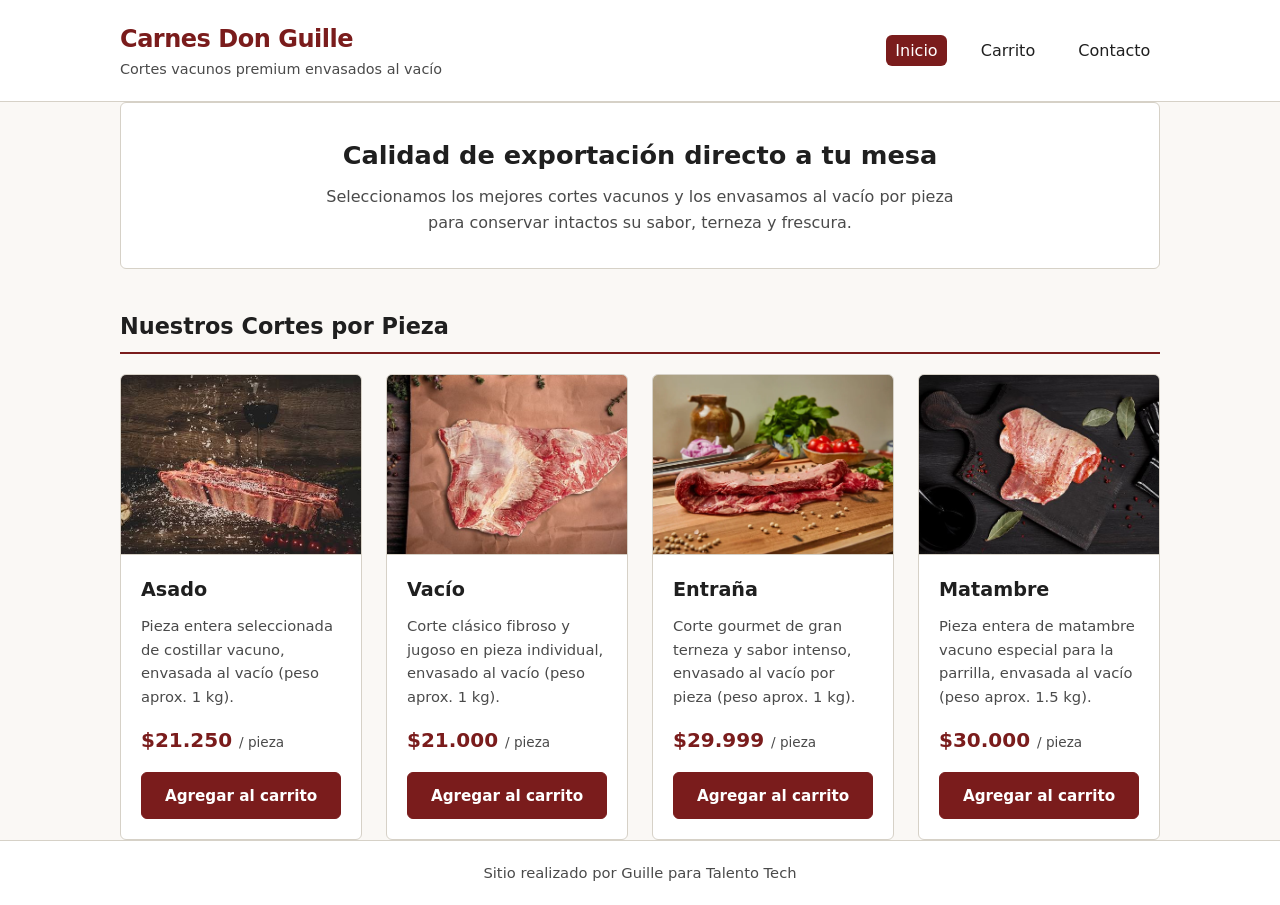
<file: index.html>
<!DOCTYPE html>
<html lang="es">
<head>
    <meta charset="UTF-8">
    <meta name="viewport" content="width=device-width, initial-scale=1.0">
    <meta name="description" content="Carnes Don Guille - Tienda online de cortes de carne vacuna premium envasados al vacío por pieza.">
    <title>Inicio | Carnes Don Guille - Cortes Premium al Vacío</title>
    <link rel="stylesheet" href="css/styles.css">
</head>
<body>
    <a href="#contenido-principal" class="skip-link">Saltar al contenido principal</a>

    <header class="site-header">
        <div class="container header-container">
            <div class="brand">
                <h1 class="site-title">Carnes Don Guille</h1>
                <p class="site-tagline">Cortes vacunos premium envasados al vacío</p>
            </div>
            <nav aria-label="Navegación principal">
                <ul class="nav-list">
                    <li><a href="index.html" aria-current="page" class="nav-link active">Inicio</a></li>
                    <li><a href="pages/carrito.html" class="nav-link">Carrito</a></li>
                    <li><a href="pages/contacto.html" class="nav-link">Contacto</a></li>
                </ul>
            </nav>
        </div>
    </header>

    <main id="contenido-principal" class="container">
        <section class="hero" aria-labelledby="titulo-bienvenida">
            <h2 id="titulo-bienvenida">Calidad de exportación directo a tu mesa</h2>
            <p>Seleccionamos los mejores cortes vacunos y los envasamos al vacío por pieza para conservar intactos su sabor, terneza y frescura.</p>
        </section>

        <section class="catalogo" aria-labelledby="titulo-catalogo">
            <h2 id="titulo-catalogo" class="section-title">Nuestros Cortes por Pieza</h2>
            <div class="product-grid">
                <article class="product-card">
                    <img src="img/asado.jpg" alt="Pieza de asado vacuno premium envasado al vacío" width="400" height="280" class="product-img">
                    <div class="product-info">
                        <h3 class="product-title">Asado</h3>
                        <p class="product-desc">Pieza entera seleccionada de costillar vacuno, envasada al vacío (peso aprox. 1 kg).</p>
                        <p class="product-price" aria-label="Precio: 21.250 pesos argentinos">$21.250 <span class="unit">/ pieza</span></p>
                        <a href="pages/carrito.html" class="btn" aria-label="Agregar pieza de Asado al carrito">Agregar al carrito</a>
                    </div>
                </article>

                <article class="product-card">
                    <img src="img/vacio.jpg" alt="Pieza entera de vacío vacuno premium envasado al vacío" width="400" height="280" class="product-img">
                    <div class="product-info">
                        <h3 class="product-title">Vacío</h3>
                        <p class="product-desc">Corte clásico fibroso y jugoso en pieza individual, envasado al vacío (peso aprox. 1 kg).</p>
                        <p class="product-price" aria-label="Precio: 21.000 pesos argentinos">$21.000 <span class="unit">/ pieza</span></p>
                        <a href="pages/carrito.html" class="btn" aria-label="Agregar pieza de Vacío al carrito">Agregar al carrito</a>
                    </div>
                </article>

                <article class="product-card">
                    <img src="img/entrana.jpg" alt="Pieza de entraña vacuna premium envasada al vacío" width="400" height="280" class="product-img">
                    <div class="product-info">
                        <h3 class="product-title">Entraña</h3>
                        <p class="product-desc">Corte gourmet de gran terneza y sabor intenso, envasado al vacío por pieza (peso aprox. 1 kg).</p>
                        <p class="product-price" aria-label="Precio: 29.999 pesos argentinos">$29.999 <span class="unit">/ pieza</span></p>
                        <a href="pages/carrito.html" class="btn" aria-label="Agregar pieza de Entraña al carrito">Agregar al carrito</a>
                    </div>
                </article>

                <article class="product-card">
                    <img src="img/matambre.jpg" alt="Pieza entera de matambre vacuno tiernizado envasado al vacío" width="400" height="280" class="product-img">
                    <div class="product-info">
                        <h3 class="product-title">Matambre</h3>
                        <p class="product-desc">Pieza entera de matambre vacuno especial para la parrilla, envasada al vacío (peso aprox. 1.5 kg).</p>
                        <p class="product-price" aria-label="Precio: 30.000 pesos argentinos">$30.000 <span class="unit">/ pieza</span></p>
                        <a href="pages/carrito.html" class="btn" aria-label="Agregar pieza de Matambre al carrito">Agregar al carrito</a>
                    </div>
                </article>
            </div>
        </section>
    </main>

    <footer class="site-footer">
        <div class="container footer-container">
            <p>Sitio realizado por Guille para Talento Tech</p>
        </div>
    </footer>
</body>
</html>
</file>
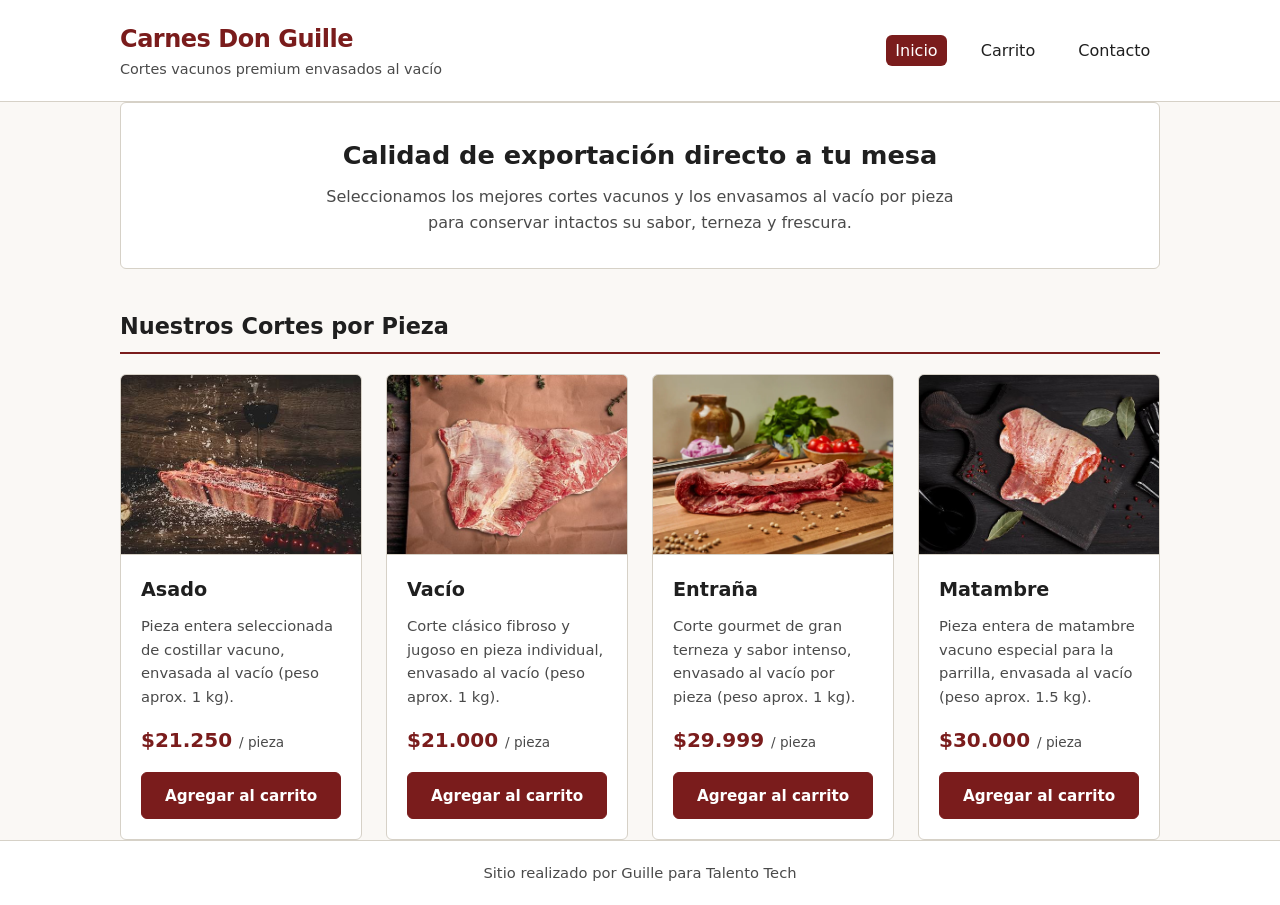
<file: pages/index.html>
<!DOCTYPE html>
<html lang="es">
<head>
    <meta charset="UTF-8">
    <meta name="viewport" content="width=device-width, initial-scale=1.0">
    <meta name="description" content="Carnes Don Guille - Tienda online de cortes de carne vacuna premium envasados al vacío por pieza.">
    <title>Inicio | Carnes Don Guille - Cortes Premium al Vacío</title>
    <link rel="stylesheet" href="../css/styles.css">
</head>
<body>
    <a href="#contenido-principal" class="skip-link">Saltar al contenido principal</a>

    <header class="site-header">
        <div class="container header-container">
            <div class="brand">
                <h1 class="site-title">Carnes Don Guille</h1>
                <p class="site-tagline">Cortes vacunos premium envasados al vacío</p>
            </div>
            <nav aria-label="Navegación principal">
                <ul class="nav-list">
                    <li><a href="index.html" aria-current="page" class="nav-link active">Inicio</a></li>
                    <li><a href="carrito.html" class="nav-link">Carrito</a></li>
                    <li><a href="contacto.html" class="nav-link">Contacto</a></li>
                </ul>
            </nav>
        </div>
    </header>

    <main id="contenido-principal" class="container">
        <section class="hero" aria-labelledby="titulo-bienvenida">
            <h2 id="titulo-bienvenida">Calidad de exportación directo a tu mesa</h2>
            <p>Seleccionamos los mejores cortes vacunos y los envasamos al vacío por pieza para conservar intactos su sabor, terneza y frescura.</p>
        </section>

        <section class="catalogo" aria-labelledby="titulo-catalogo">
            <h2 id="titulo-catalogo" class="section-title">Nuestros Cortes por Pieza</h2>
            <div class="product-grid">
                <article class="product-card">
                    <img src="../img/asado.jpg" alt="Pieza de asado vacuno premium envasado al vacío" width="400" height="280" class="product-img">
                    <div class="product-info">
                        <h3 class="product-title">Asado</h3>
                        <p class="product-desc">Pieza entera seleccionada de costillar vacuno, envasada al vacío (peso aprox. 1 kg).</p>
                        <p class="product-price" aria-label="Precio: 21.250 pesos argentinos">$21.250 <span class="unit">/ pieza</span></p>
                        <a href="carrito.html" class="btn" aria-label="Agregar pieza de Asado al carrito">Agregar al carrito</a>
                    </div>
                </article>

                <article class="product-card">
                    <img src="../img/vacio.jpg" alt="Pieza entera de vacío vacuno premium envasado al vacío" width="400" height="280" class="product-img">
                    <div class="product-info">
                        <h3 class="product-title">Vacío</h3>
                        <p class="product-desc">Corte clásico fibroso y jugoso en pieza individual, envasado al vacío (peso aprox. 1 kg).</p>
                        <p class="product-price" aria-label="Precio: 21.000 pesos argentinos">$21.000 <span class="unit">/ pieza</span></p>
                        <a href="carrito.html" class="btn" aria-label="Agregar pieza de Vacío al carrito">Agregar al carrito</a>
                    </div>
                </article>

                <article class="product-card">
                    <img src="../img/entrana.jpg" alt="Pieza de entraña vacuna premium envasada al vacío" width="400" height="280" class="product-img">
                    <div class="product-info">
                        <h3 class="product-title">Entraña</h3>
                        <p class="product-desc">Corte gourmet de gran terneza y sabor intenso, envasado al vacío por pieza (peso aprox. 1 kg).</p>
                        <p class="product-price" aria-label="Precio: 29.999 pesos argentinos">$29.999 <span class="unit">/ pieza</span></p>
                        <a href="carrito.html" class="btn" aria-label="Agregar pieza de Entraña al carrito">Agregar al carrito</a>
                    </div>
                </article>

                <article class="product-card">
                    <img src="../img/matambre.jpg" alt="Pieza entera de matambre vacuno tiernizado envasado al vacío" width="400" height="280" class="product-img">
                    <div class="product-info">
                        <h3 class="product-title">Matambre</h3>
                        <p class="product-desc">Pieza entera de matambre vacuno especial para la parrilla, envasada al vacío (peso aprox. 1.5 kg).</p>
                        <p class="product-price" aria-label="Precio: 30.000 pesos argentinos">$30.000 <span class="unit">/ pieza</span></p>
                        <a href="carrito.html" class="btn" aria-label="Agregar pieza de Matambre al carrito">Agregar al carrito</a>
                    </div>
                </article>
            </div>
        </section>
    </main>

    <footer class="site-footer">
        <div class="container footer-container">
            <p>Sitio realizado por Guille para Talento Tech</p>
        </div>
    </footer>
</body>
</html>
</file>
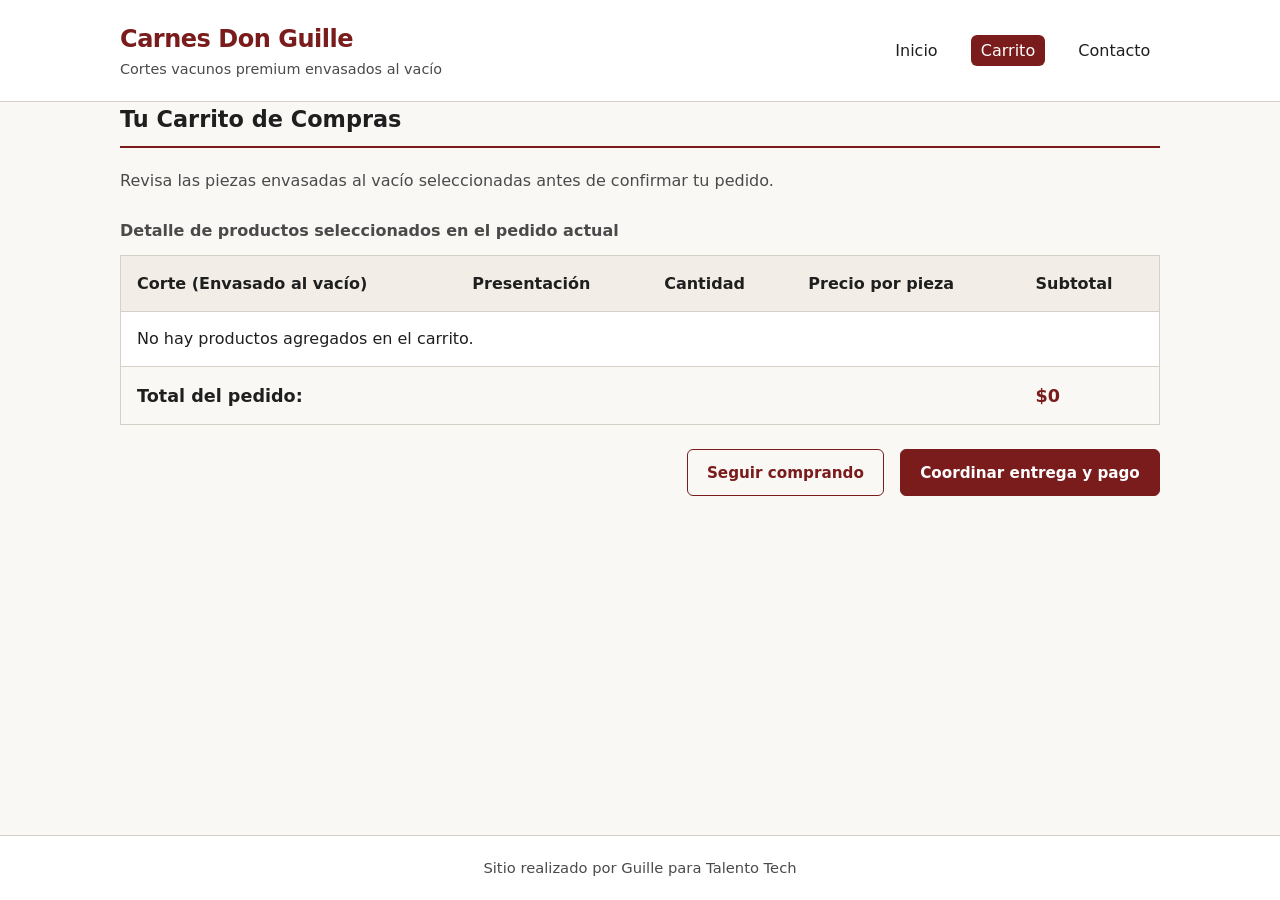
<file: pages/carrito.html>
<!DOCTYPE html>
<html lang="es">
<head>
    <meta charset="UTF-8">
    <meta name="viewport" content="width=device-width, initial-scale=1.0">
    <meta name="description" content="Carrito de compras de Carnes Don Guille - Revisa tu pedido de cortes de carne premium al vacío.">
    <title>Carrito de Compras | Carnes Don Guille</title>
    <link rel="stylesheet" href="../css/styles.css">
</head>
<body>
    <a href="#contenido-principal" class="skip-link">Saltar al contenido principal</a>

    <header class="site-header">
        <div class="container header-container">
            <div class="brand">
                <h1 class="site-title">Carnes Don Guille</h1>
                <p class="site-tagline">Cortes vacunos premium envasados al vacío</p>
            </div>
            <nav aria-label="Navegación principal">
                <ul class="nav-list">
                    <li><a href="../index.html" class="nav-link">Inicio</a></li>
                    <li><a href="carrito.html" aria-current="page" class="nav-link active">Carrito</a></li>
                    <li><a href="contacto.html" class="nav-link">Contacto</a></li>
                </ul>
            </nav>
        </div>
    </header>

    <main id="contenido-principal" class="container">
        <section class="cart-section" aria-labelledby="titulo-carrito">
            <h2 id="titulo-carrito" class="section-title">Tu Carrito de Compras</h2>
            <p class="section-intro">Revisa las piezas envasadas al vacío seleccionadas antes de confirmar tu pedido.</p>

            <div class="table-responsive">
                <table class="cart-table">
                    <caption>Detalle de productos seleccionados en el pedido actual</caption>
                    <thead>
                        <tr>
                            <th scope="col">Corte (Envasado al vacío)</th>
                            <th scope="col">Presentación</th>
                            <th scope="col">Cantidad</th>
                            <th scope="col">Precio por pieza</th>
                            <th scope="col">Subtotal</th>
                        </tr>
                    </thead>
                    <tbody>
                        <tr>
                            <td colspan="5" class="empty-cart-cell">No hay productos agregados en el carrito.</td>
                        </tr>
                    </tbody>
                    <tfoot>
                        <tr>
                            <th scope="row" colspan="4" class="total-label">Total del pedido:</th>
                            <td class="total-amount">$0</td>
                        </tr>
                    </tfoot>
                </table>
            </div>

            <div class="cart-actions">
                <a href="../index.html" class="btn btn-secondary">Seguir comprando</a>
                <a href="contacto.html" class="btn">Coordinar entrega y pago</a>
            </div>
        </section>
    </main>

    <footer class="site-footer">
        <div class="container footer-container">
            <p>Sitio realizado por Guille para Talento Tech</p>
        </div>
    </footer>
</body>
</html>
</file>
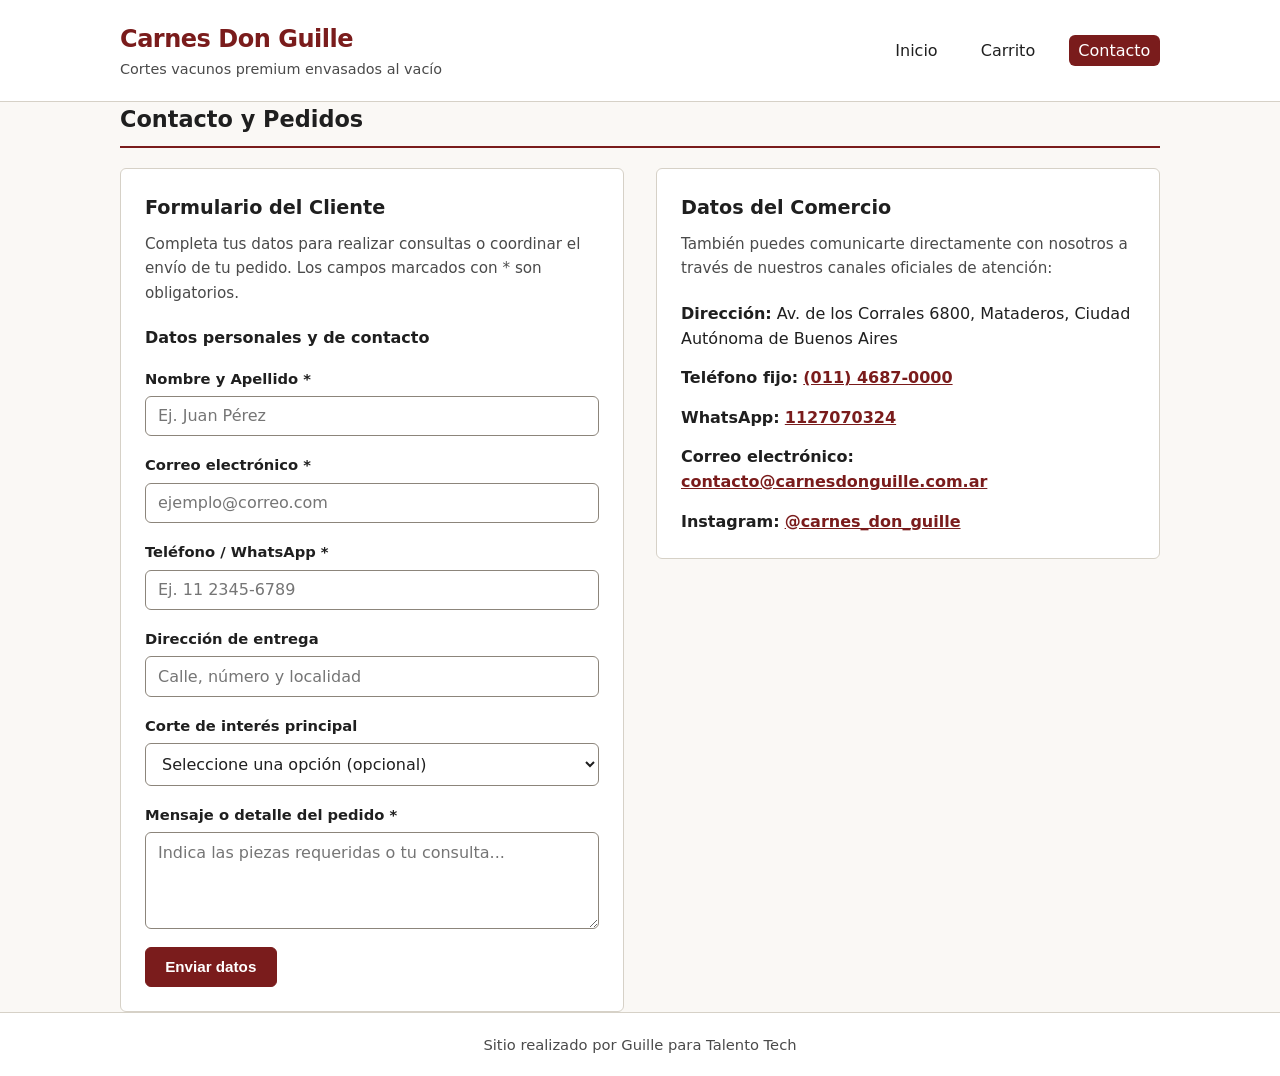
<file: pages/contacto.html>
<!DOCTYPE html>
<html lang="es">
<head>
    <meta charset="UTF-8">
    <meta name="viewport" content="width=device-width, initial-scale=1.0">
    <meta name="description" content="Contacto de Carnes Don Guille - Comunícate con nosotros o envíanos tu consulta mediante el formulario.">
    <title>Contacto | Carnes Don Guille</title>
    <link rel="stylesheet" href="../css/styles.css">
</head>
<body>
    <a href="#contenido-principal" class="skip-link">Saltar al contenido principal</a>

    <header class="site-header">
        <div class="container header-container">
            <div class="brand">
                <h1 class="site-title">Carnes Don Guille</h1>
                <p class="site-tagline">Cortes vacunos premium envasados al vacío</p>
            </div>
            <nav aria-label="Navegación principal">
                <ul class="nav-list">
                    <li><a href="../index.html" class="nav-link">Inicio</a></li>
                    <li><a href="carrito.html" class="nav-link">Carrito</a></li>
                    <li><a href="contacto.html" aria-current="page" class="nav-link active">Contacto</a></li>
                </ul>
            </nav>
        </div>
    </header>

    <main id="contenido-principal" class="container">
        <h2 class="section-title">Contacto y Pedidos</h2>

        <div class="contact-layout">
            <section class="contact-form-section" aria-labelledby="titulo-formulario">
                <h3 id="titulo-formulario">Formulario del Cliente</h3>
                <p>Completa tus datos para realizar consultas o coordinar el envío de tu pedido. Los campos marcados con <span aria-hidden="true">*</span><span class="sr-only">asterisco</span> son obligatorios.</p>

                <form action="#" method="get" class="contact-form">
                    <fieldset>
                        <legend>Datos personales y de contacto</legend>

                        <div class="form-group">
                            <label for="nombre">Nombre y Apellido <span aria-hidden="true">*</span></label>
                            <input type="text" id="nombre" name="nombre" autocomplete="name" required aria-required="true" placeholder="Ej. Juan Pérez">
                        </div>

                        <div class="form-group">
                            <label for="email">Correo electrónico <span aria-hidden="true">*</span></label>
                            <input type="email" id="email" name="email" autocomplete="email" required aria-required="true" placeholder="ejemplo@correo.com">
                        </div>

                        <div class="form-group">
                            <label for="telefono">Teléfono / WhatsApp <span aria-hidden="true">*</span></label>
                            <input type="tel" id="telefono" name="telefono" autocomplete="tel" required aria-required="true" placeholder="Ej. 11 2345-6789">
                        </div>

                        <div class="form-group">
                            <label for="direccion-cliente">Dirección de entrega</label>
                            <input type="text" id="direccion-cliente" name="direccion_cliente" autocomplete="street-address" placeholder="Calle, número y localidad">
                        </div>

                        <div class="form-group">
                            <label for="corte-interes">Corte de interés principal</label>
                            <select id="corte-interes" name="corte_interes">
                                <option value="">Seleccione una opción (opcional)</option>
                                <option value="asado">Asado (Pieza al vacío)</option>
                                <option value="vacio">Vacío (Pieza al vacío)</option>
                                <option value="entrana">Entraña (Pieza al vacío)</option>
                                <option value="matambre">Matambre (Pieza al vacío)</option>
                            </select>
                        </div>

                        <div class="form-group">
                            <label for="mensaje">Mensaje o detalle del pedido <span aria-hidden="true">*</span></label>
                            <textarea id="mensaje" name="mensaje" rows="4" required aria-required="true" placeholder="Indica las piezas requeridas o tu consulta..."></textarea>
                        </div>

                        <button type="submit" class="btn">Enviar datos</button>
                    </fieldset>
                </form>
            </section>

            <section class="store-info-section" aria-labelledby="titulo-datos-comercio">
                <h3 id="titulo-datos-comercio">Datos del Comercio</h3>
                <p>También puedes comunicarte directamente con nosotros a través de nuestros canales oficiales de atención:</p>

                <address class="store-address">
                    <ul class="contact-list">
                        <li>
                            <strong>Dirección:</strong> Av. de los Corrales 6800, Mataderos, Ciudad Autónoma de Buenos Aires
                        </li>
                        <li>
                            <strong>Teléfono fijo:</strong> <a href="tel:+541146870000">(011) 4687-0000</a>
                        </li>
                        <li>
                            <strong>WhatsApp:</strong> <a href="https://wa.me/5491127070324" target="_blank" rel="noopener noreferrer" aria-label="Enviar mensaje por WhatsApp al 1127070324">1127070324</a>
                        </li>
                        <li>
                            <strong>Correo electrónico:</strong> <a href="mailto:contacto@carnesdonguille.com.ar">contacto@carnesdonguille.com.ar</a>
                        </li>
                        <li>
                            <strong>Instagram:</strong> <a href="https://www.instagram.com/carnes_don_guille" target="_blank" rel="noopener noreferrer" aria-label="Visitar perfil de Instagram carnes_don_guille">@carnes_don_guille</a>
                        </li>
                    </ul>
                </address>
            </section>
        </div>
    </main>

    <footer class="site-footer">
        <div class="container footer-container">
            <p>Sitio realizado por Guille para Talento Tech</p>
        </div>
    </footer>
</body>
</html>
</file>
<file: css/styles.css>
/* ==========================================================================
   Estilos generales - Carnes Don Guille
   ========================================================================== */

:root {
    --color-bg: #faf8f5;
    --color-surface: #ffffff;
    --color-text: #1f1f1f;
    --color-text-muted: #4a4a4a;
    --color-primary: #7a1c1c;      /* Bordó oscuro de alto contraste sobre blanco */
    --color-primary-hover: #581212;
    --color-border: #d6d1c7;
    --color-focus: #005fcc;
    --font-base: system-ui, -apple-system, "Segoe UI", Roboto, Helvetica, Arial, sans-serif;
    --max-width: 1080px;
    --radius: 6px;
}

*,
*::before,
*::after {
    box-sizing: border-box;
    margin: 0;
    padding: 0;
}

body {
    font-family: var(--font-base);
    background-color: var(--color-bg);
    color: var(--color-text);
    line-height: 1.6;
    display: flex;
    flex-direction: column;
    min-height: 100vh;
}

/* ==========================================================================
   Accesibilidad: Enlace de salto y foco visible
   ========================================================================== */

.skip-link {
    position: absolute;
    top: -100px;
    left: 1rem;
    background-color: var(--color-primary);
    color: #ffffff;
    padding: 0.75rem 1.25rem;
    text-decoration: none;
    font-weight: 600;
    border-radius: var(--radius);
    z-index: 1000;
}

.skip-link:focus {
    top: 1rem;
}

.sr-only {
    position: absolute;
    width: 1px;
    height: 1px;
    padding: 0;
    margin: -1px;
    overflow: hidden;
    clip: rect(0, 0, 0, 0);
    white-space: nowrap;
    border: 0;
}

a:focus-visible,
button:focus-visible,
input:focus-visible,
select:focus-visible,
textarea:focus-visible {
    outline: 3px solid var(--color-focus);
    outline-offset: 2px;
}

/* ==========================================================================
   Contenedor y Estructura Principal
   ========================================================================== */

.container {
    width: 100%;
    max-width: var(--max-width);
    margin: 0 auto;
    padding: 0 1.25rem;
}

.site-header {
    background-color: var(--color-surface);
    border-bottom: 1px solid var(--color-border);
    padding: 1.25rem 0;
}

.header-container {
    display: flex;
    flex-wrap: wrap;
    justify-content: space-between;
    align-items: center;
    gap: 1rem;
}

.site-title {
    font-size: 1.5rem;
    color: var(--color-primary);
    letter-spacing: -0.02em;
}

.site-tagline {
    font-size: 0.9rem;
    color: var(--color-text-muted);
}

.nav-list {
    list-style: none;
    display: flex;
    gap: 1.5rem;
}

.nav-link {
    text-decoration: none;
    color: var(--color-text);
    font-weight: 500;
    padding: 0.4rem 0.6rem;
    border-radius: var(--radius);
    transition: background-color 0.2s ease, color 0.2s ease;
}

.nav-link:hover {
    background-color: #f0ece4;
}

.nav-link.active,
.nav-link[aria-current="page"] {
    background-color: var(--color-primary);
    color: #ffffff;
}

main {
    flex: 1;
    padding-top: 2rem;
    padding-bottom: 3rem;
}

/* ==========================================================================
   Catálogo de Productos
   ========================================================================== */

.hero {
    background-color: var(--color-surface);
    border: 1px solid var(--color-border);
    border-radius: var(--radius);
    padding: 2rem;
    margin-bottom: 2.5rem;
    text-align: center;
}

.hero h2 {
    font-size: 1.6rem;
    margin-bottom: 0.5rem;
}

.hero p {
    color: var(--color-text-muted);
    max-width: 65ch;
    margin: 0 auto;
}

.section-title {
    font-size: 1.4rem;
    margin-bottom: 1.25rem;
    padding-bottom: 0.5rem;
    border-bottom: 2px solid var(--color-primary);
}

.section-intro {
    margin-bottom: 1.5rem;
    color: var(--color-text-muted);
}

.product-grid {
    display: grid;
    grid-template-columns: repeat(auto-fit, minmax(230px, 1fr));
    gap: 1.5rem;
}

.product-card {
    background-color: var(--color-surface);
    border: 1px solid var(--color-border);
    border-radius: var(--radius);
    overflow: hidden;
    display: flex;
    flex-direction: column;
}

.product-img {
    width: 100%;
    height: 180px;
    object-fit: cover;
    background-color: #eae5dc;
    border-bottom: 1px solid var(--color-border);
}

.product-info {
    padding: 1.25rem;
    display: flex;
    flex-direction: column;
    flex: 1;
}

.product-title {
    font-size: 1.2rem;
    margin-bottom: 0.5rem;
}

.product-desc {
    font-size: 0.92rem;
    color: var(--color-text-muted);
    margin-bottom: 1rem;
    flex: 1;
}

.product-price {
    font-size: 1.25rem;
    font-weight: 700;
    color: var(--color-primary);
    margin-bottom: 1rem;
}

.product-price .unit {
    font-size: 0.85rem;
    font-weight: 400;
    color: var(--color-text-muted);
}

/* ==========================================================================
   Botones
   ========================================================================== */

.btn {
    display: inline-block;
    background-color: var(--color-primary);
    color: #ffffff;
    text-align: center;
    text-decoration: none;
    padding: 0.65rem 1.2rem;
    font-size: 0.95rem;
    font-weight: 600;
    border: 1px solid var(--color-primary);
    border-radius: var(--radius);
    cursor: pointer;
    transition: background-color 0.2s ease;
}

.btn:hover {
    background-color: var(--color-primary-hover);
}

.btn-secondary {
    background-color: transparent;
    color: var(--color-primary);
}

.btn-secondary:hover {
    background-color: #f0ece4;
}

/* ==========================================================================
   Tabla de Carrito
   ========================================================================== */

.table-responsive {
    overflow-x: auto;
    margin-bottom: 1.5rem;
}

.cart-table {
    width: 100%;
    border-collapse: collapse;
    background-color: var(--color-surface);
    border: 1px solid var(--color-border);
}

.cart-table caption {
    text-align: left;
    font-weight: 600;
    margin-bottom: 0.75rem;
    color: var(--color-text-muted);
}

.cart-table th,
.cart-table td {
    padding: 0.9rem 1rem;
    text-align: left;
    border-bottom: 1px solid var(--color-border);
}

.cart-table thead th {
    background-color: #f2eee7;
    font-weight: 600;
}

.cart-table tfoot th,
.cart-table tfoot td {
    background-color: #faf8f5;
    font-weight: 700;
    font-size: 1.1rem;
}

.total-label {
    text-align: right;
}

.total-amount {
    color: var(--color-primary);
}

.cart-actions {
    display: flex;
    justify-content: flex-end;
    gap: 1rem;
    flex-wrap: wrap;
}

/* ==========================================================================
   Página de Contacto 
   ========================================================================== */

.contact-layout {
    display: grid;
    grid-template-columns: repeat(auto-fit, minmax(300px, 1fr));
    gap: 2rem;
    align-items: start;
}

.contact-form-section,
.store-info-section {
    background-color: var(--color-surface);
    border: 1px solid var(--color-border);
    border-radius: var(--radius);
    padding: 1.5rem;
}

.contact-form-section h3,
.store-info-section h3 {
    margin-bottom: 0.5rem;
    font-size: 1.2rem;
}

.contact-form-section p,
.store-info-section p {
    font-size: 0.95rem;
    color: var(--color-text-muted);
    margin-bottom: 1.25rem;
}

.contact-form fieldset {
    border: none;
}

.contact-form legend {
    font-weight: 600;
    margin-bottom: 1rem;
    font-size: 1rem;
}

.form-group {
    margin-bottom: 1.1rem;
    display: flex;
    flex-direction: column;
}

.form-group label {
    font-weight: 600;
    margin-bottom: 0.35rem;
    font-size: 0.92rem;
}

.form-group input,
.form-group select,
.form-group textarea {
    font-family: inherit;
    font-size: 1rem;
    padding: 0.6rem 0.75rem;
    border: 1px solid #8c857b;
    border-radius: var(--radius);
    background-color: #ffffff;
    color: var(--color-text);
}

.store-address {
    font-style: normal;
}

.contact-list {
    list-style: none;
    display: flex;
    flex-direction: column;
    gap: 0.85rem;
}

.contact-list a {
    color: var(--color-primary);
    font-weight: 600;
    text-decoration: underline;
}

/* ==========================================================================
   Footer
   ========================================================================== */

.site-footer {
    background-color: var(--color-surface);
    border-top: 1px solid var(--color-border);
    padding: 1.25rem 0;
    text-align: center;
    font-size: 0.92rem;
    color: var(--color-text-muted);
}
</file>
